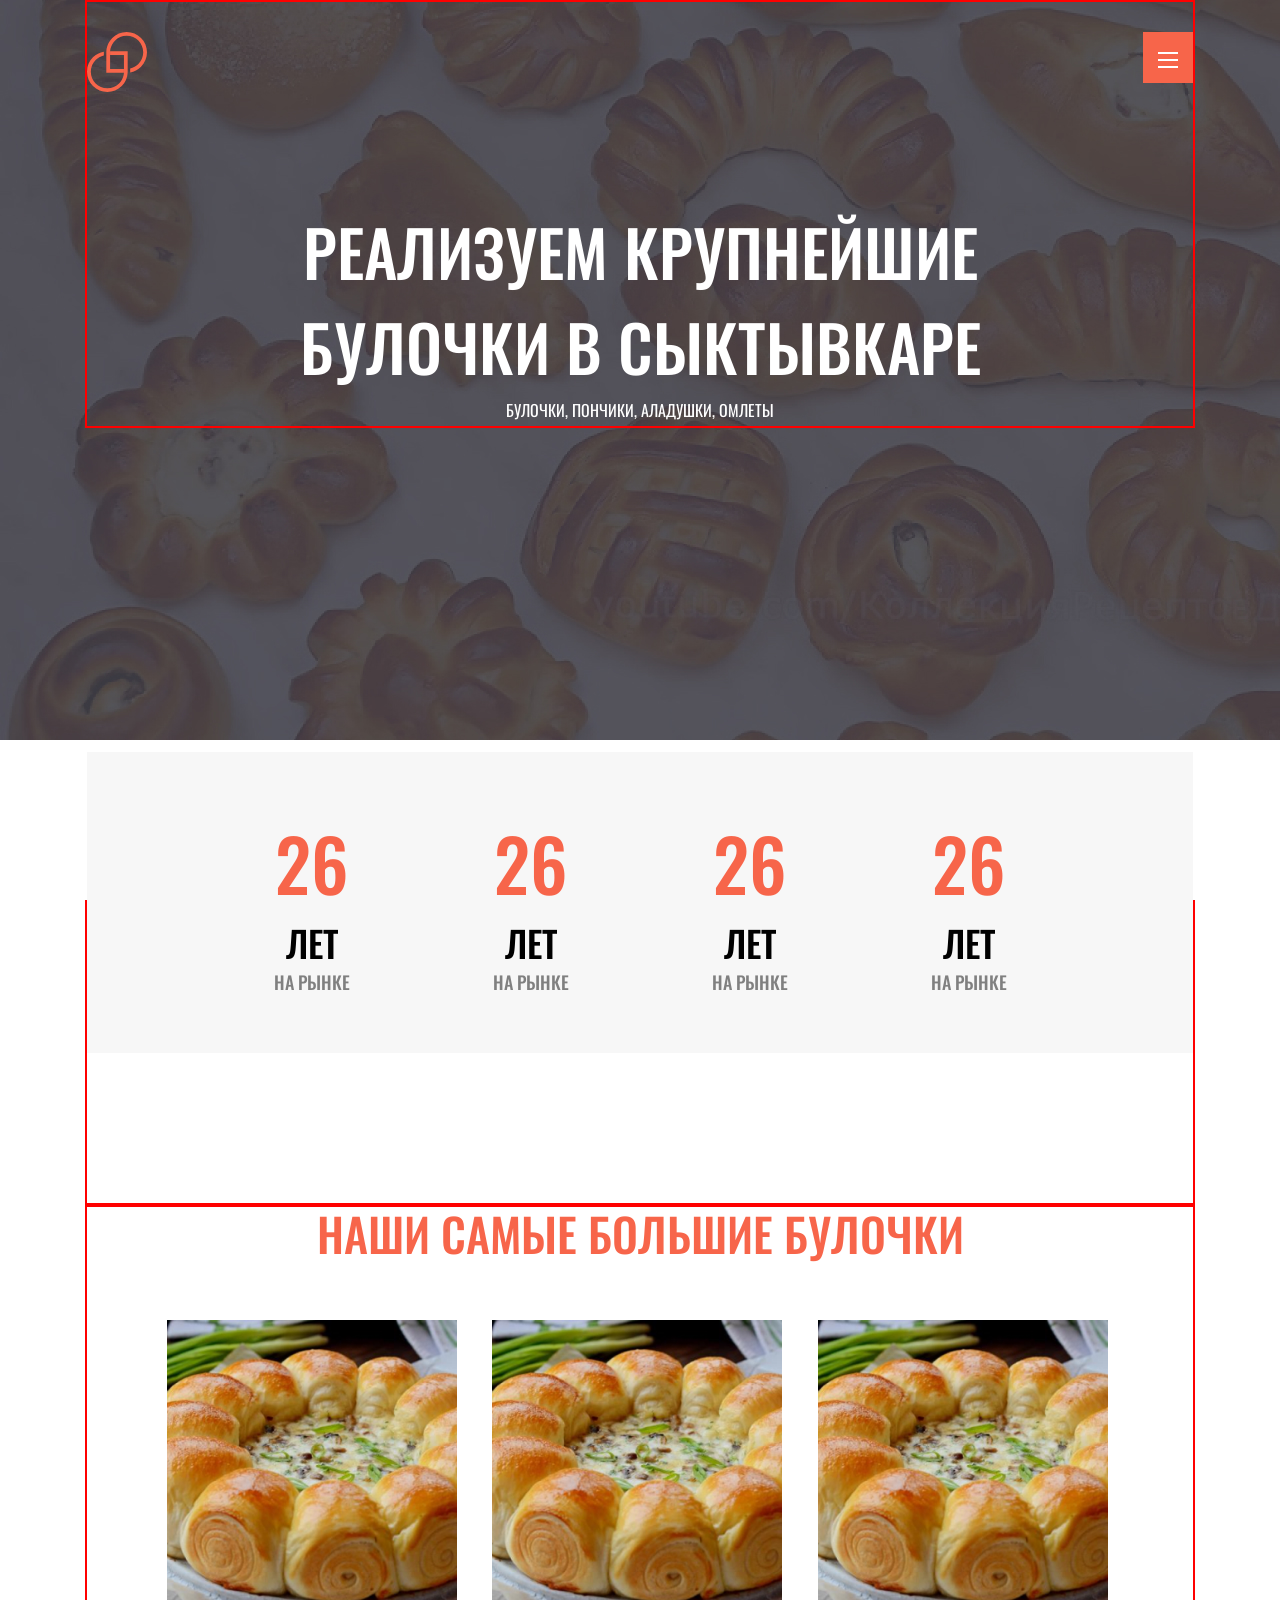
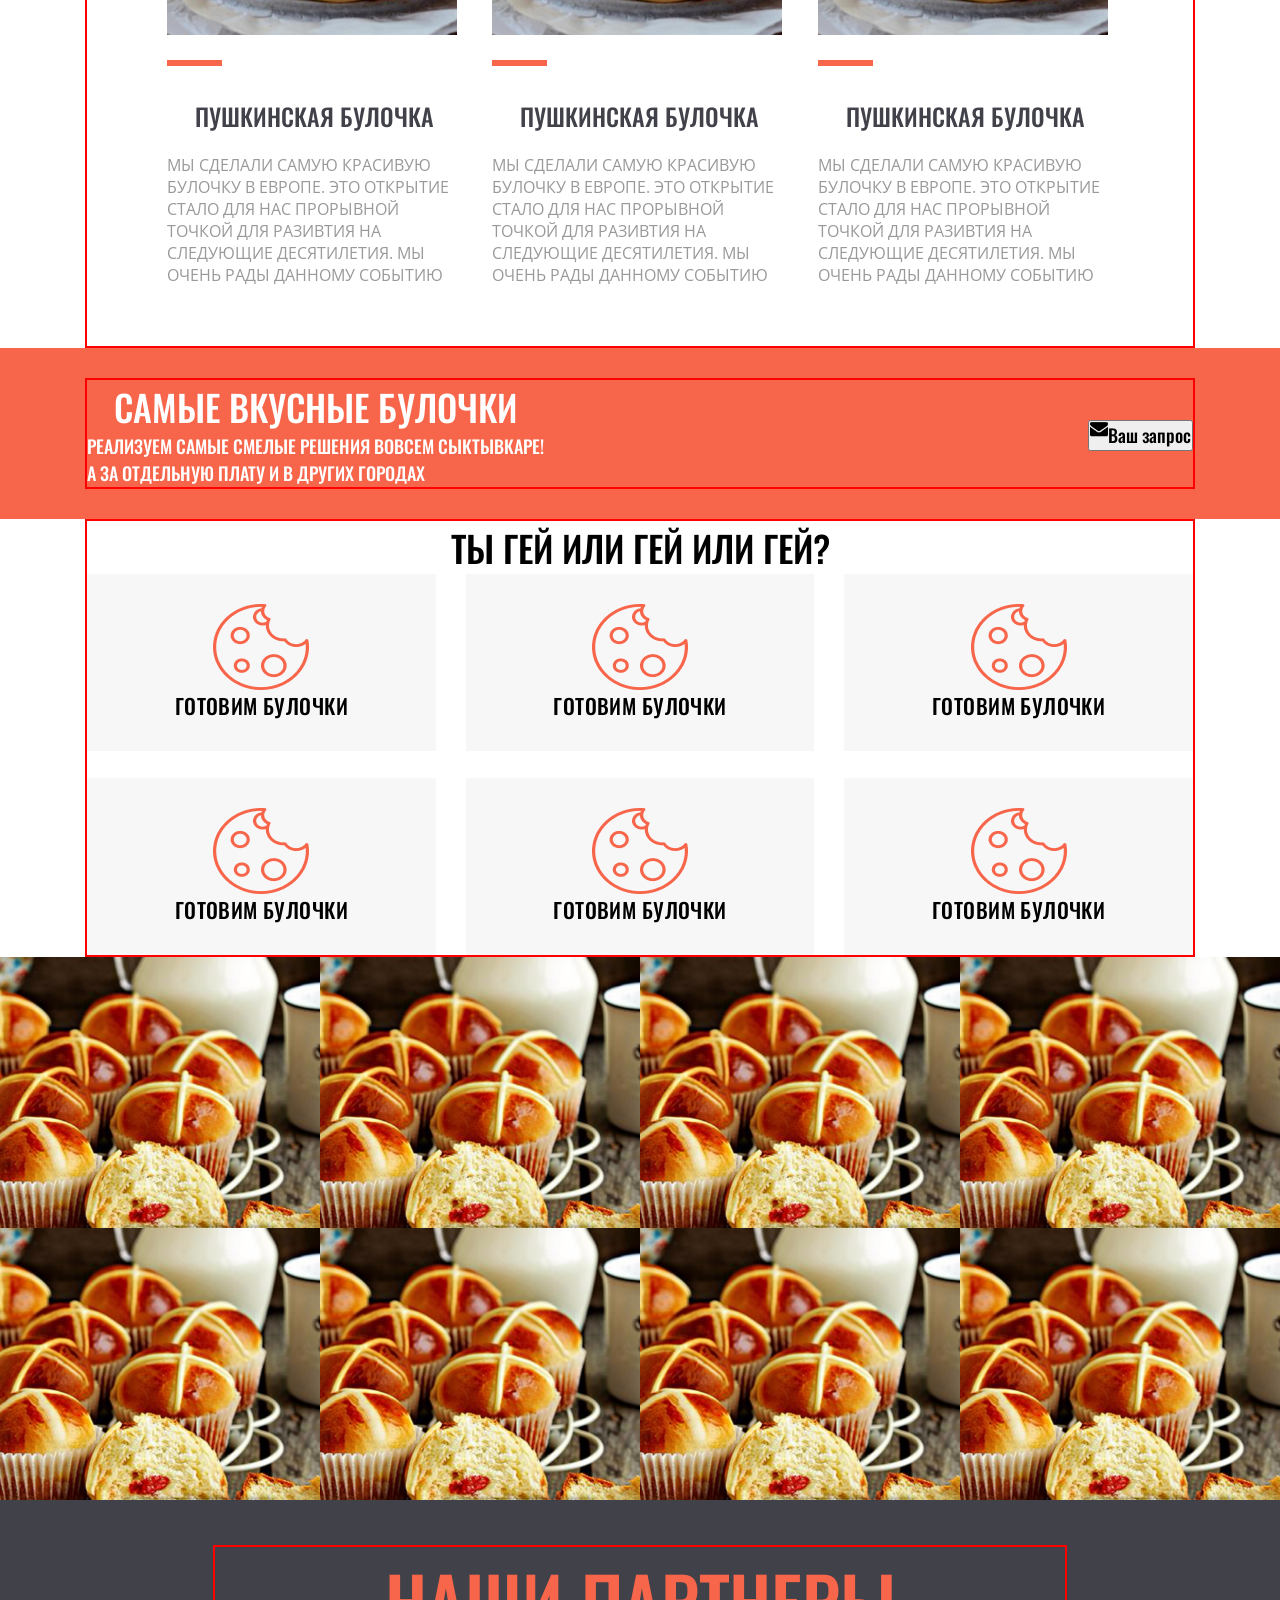
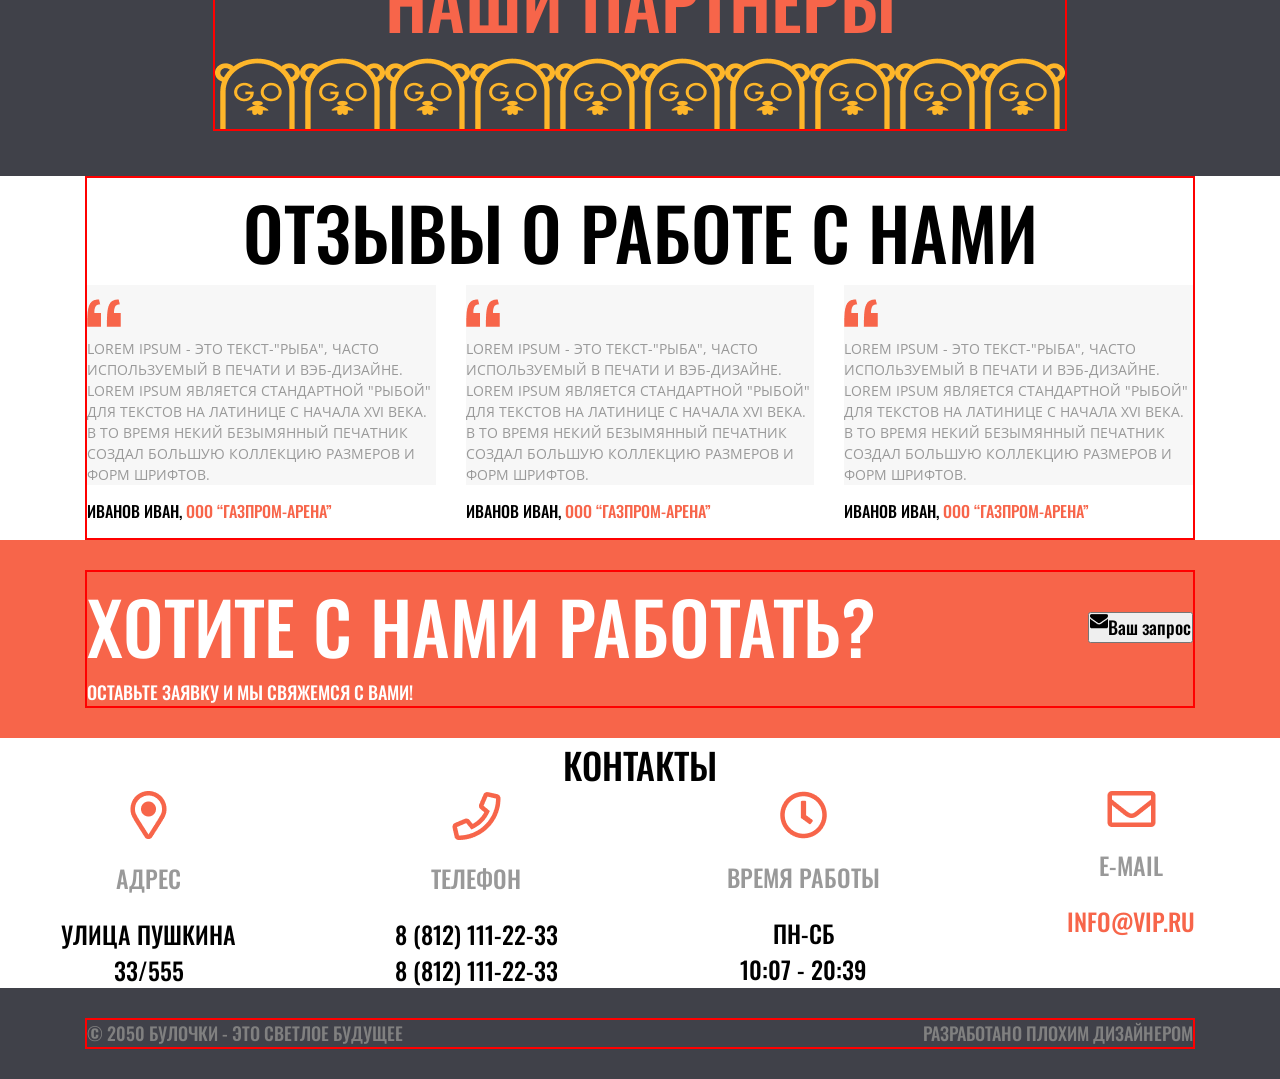
<file: index.html>
<!DOCTYPE html>
<html lang="en">
<head>
    <meta charset="UTF-8">
    <meta http-equiv="X-UA-Compatible" content="IE=edge">
    <meta name="viewport" content="width=device-width, initial-scale=1.0">
    <title>Document</title>
    <link rel="preconnect" href="https://fonts.googleapis.com">
<link rel="preconnect" href="https://fonts.gstatic.com" crossorigin>
<link href="https://fonts.googleapis.com/css2?family=Open+Sans&family=Oswald:wght@400;500&display=swap" rel="stylesheet">
    <link rel="stylesheet" href="./reset.css">
    <link rel="stylesheet" href="./style.css">

</head>
<body>
    <header class="header">
        <div class="container"> 
            <div class="headertop">
            <div class="logo">
                <a href="">
                    <img src="logo.svg" alt="ПЕРЕЗАГРУЗИ СЦУКА">
                </a>
            </div>
            <nav>
                <button class="knopka">
                    <span></span>
                    <span></span>
                    <span></span>
                </button>    
            </nav>
            </div>
            <div class="headerinfo">
                <h1>РЕАЛИЗУЕМ КРУПНЕЙШИЕ
                    Булочки В Сыктывкаре
                </h1>
                <p>
                    булочки, пончики, аладушки, омлеты
                </p>

            </div>
        </div>
    </header>
    
    <div class="1a">
        <div class="container">
            <div class="h">
                <div class="2a">
                    <h2>26</h2>
                     <h3>лет</h3>
                     <p>на рынке</p>
                </div>
                <div class="2a">
                    <h2>26</h2>
                     <h3>лет</h3>
                     <p>на рынке</p>
                </div>
                <div class="2a">
                    <h2>26</h2>
                     <h3>лет</h3>
                     <p>на рынке</p>
                </div>
                <div class="2a">
                    <h2>26</h2>
                     <h3>лет</h3>
                     <p>на рынке</p>
                </div>
            </div>
        </div>
    </div>
    <div class="a2">
        <div class="container">
            <h2>НАШИ САМЫЕ БОЛЬШИЕ БУЛОЧКИ</h2>
            <div class="bbb">
                <div class="nadoel">
                    <div class="aaa">
                        <img src="pudgebulka.jpg" alt="тебя зарежут армяне">
                    </div>
                    <div class="kvadrat">
                        <img src="kvadrat.jpg" alt="тебя зарежут армяне">
                    </div>
                    <div class="text">
                        <h2>Пушкинская булочка</h2>
                       <p>Мы сделали самую красивую булочку в Европе. Это открытие стало для нас прорывной точкой для разивтия на следующие десятилетия. Мы очень рады данному событию</p>
                    </div>
                </div>
                <div class="nadoel">
                    <div class="aaa">
                        <img src="pudgebulka.jpg" alt="тебя зарежут армяне">
                    </div>
                    <div class="kvadrat">
                        <img src="kvadrat.jpg" alt="тебя зарежут армяне">
                    </div>
                    <div class="text">
                        <h2>Пушкинская булочка</h2>
                       <p>Мы сделали самую красивую булочку в Европе. Это открытие стало для нас прорывной точкой для разивтия на следующие десятилетия. Мы очень рады данному событию</p>
                    </div>
                </div>
                <div class="nadoel">
                    <div class="aaa">
                        <img src="pudgebulka.jpg" alt="тебя зарежут армяне">
                    </div>
                    <div class="kvadrat">
                        <img src="kvadrat.jpg" alt="тебя зарежут армяне">
                    </div>
                    <div class="text">
                        <h2>Пушкинская булочка</h2>
                       <p>Мы сделали самую красивую булочку в Европе. Это открытие стало для нас прорывной точкой для разивтия на следующие десятилетия. Мы очень рады данному событию</p>
                    </div>
                </div>
            </div>
        </div>
    </div>    
        <div class="rec">
            <div class="container">
            <div class="zzz">
                <div><h3>САМЫЕ ВКУСНЫЕ БУЛОЧКИ</h3>
                    <p>РЕАЛИЗУЕМ САМЫЕ СМЕЛЫЕ РЕШЕНИЯ ВОВСЕМ СЫКТЫВКАРЕ!</p>
                    <p>а за отдельную плату и в других городах</p></div>
                <div><button class="mailbg">
                 <img src="mail.png" alt="aaaa">   <p>Ваш запрос</p>
                </button></div>
            </div>
        </div>   
        </div>
        </div>
    </div>
<div class="cook">
    <div class="container">
        <h3>Ты гей или гей или гей?</h3>
        <div class="dad">
        <div class="cookie"><img src="Group.png" alt=""hjhjh>
        <h4>Готовим булочки</h4>
        </div>
            <div class="cookie"><img src="Group.png" alt=""hjhjh>
            <h4>Готовим булочки</h4>
            </div>
            
                <div class="cookie"><img src="Group.png" alt=""hjhjh>
                <h4>Готовим булочки</h4>
                </div>
                
                    <div class="cookie"><img src="Group.png" alt=""hjhjh>
                    <h4>Готовим булочки</h4>
                    </div>
                    
                        <div class="cookie"><img src="Group.png" alt=""hjhjh>
                        <h4>Готовим булочки</h4>
                        </div>
                        
                            <div class="cookie"><img src="Group.png" alt=""hjhjh>
                            <h4>Готовим булочки</h4>
                            </div>
                        </div>
    </div>
</div>
<div class="mom">
    <div class="mnogo">
        <img src="qqq.png" alt="gggg">
    </div>
    <div class="mnogo">
        <img src="qqq.png" alt="gggg">
    </div>
    <div class="mnogo">
        <img src="qqq.png" alt="gggg">
    </div>
    <div class="mnogo">
        <img src="qqq.png" alt="gggg">
    </div>
    <div class="mnogo">
        <img src="qqq.png" alt="gggg">
    </div>
    <div class="mnogo">
        <img src="qqq.png" alt="gggg">
    </div>
    <div class="mnogo">
        <img src="qqq.png" alt="gggg">
    </div>
    <div class="mnogo">
        <img src="qqq.png" alt="gggg">
    </div>
</div>
<div class="zxc">
    <div class="container">
    <h2>наши партнеры</h2>
    <div class="nnn">
    <div class="teplo">
        <img src="beer.png" alt="bara bere">
    </div>
    <div class="teplo">
        <img src="beer.png" alt="bara bere">
    </div>
    <div class="teplo">
        <img src="beer.png" alt="bara bere">
    </div>
    <div class="teplo">
        <img src="beer.png" alt="bara bere">
    </div>
    <div class="teplo">
        <img src="beer.png" alt="bara bere">
    </div>
    <div class="teplo">
        <img src="beer.png" alt="bara bere">
    </div>
    <div class="teplo">
        <img src="beer.png" alt="bara bere">
    </div>
    <div class="teplo">
        <img src="beer.png" alt="bara bere">
    </div>
    <div class="teplo">
        <img src="beer.png" alt="bara bere">
    </div>
    <div class="teplo">
        <img src="beer.png" alt="bara bere">
    </div>
</div>
</div>
</div>
<div class="otz">
    <div class="container">
        <h2>отзывы о работе с нами</h2>
        <div class="ivc">
            <div class="kkk">
                <div class="gra">
                <img src="xxx.png" alt=""> <h3>Lorem Ipsum - это текст-"рыба", часто используемый в печати и вэб-дизайне. Lorem Ipsum является стандартной "рыбой" для текстов на латинице с начала XVI века. В то время некий безымянный печатник создал большую коллекцию размеров и форм шрифтов.</h3>
                </div>
            <h4>Иванов Иван, <span> ООО “Газпром-Арена”</span></h4>    
            </div>
            <div class="kkk">
                <div class="gra">
                <img src="xxx.png" alt=""> <h3>Lorem Ipsum - это текст-"рыба", часто используемый в печати и вэб-дизайне. Lorem Ipsum является стандартной "рыбой" для текстов на латинице с начала XVI века. В то время некий безымянный печатник создал большую коллекцию размеров и форм шрифтов.</h3>
                </div>
            <h4>Иванов Иван, <span> ООО “Газпром-Арена”</span></h4>    
            </div>
            <div class="kkk">
                <div class="gra">
                <img src="xxx.png" alt=""> <h3>Lorem Ipsum - это текст-"рыба", часто используемый в печати и вэб-дизайне. Lorem Ipsum является стандартной "рыбой" для текстов на латинице с начала XVI века. В то время некий безымянный печатник создал большую коллекцию размеров и форм шрифтов.</h3>
                </div>
            <h4>Иванов Иван, <span> ООО “Газпром-Арена”</span></h4>    
            </div>
    </div>
</div>
<div class="rabota">
    <div class="container">
    <div class="uuu">
        <div><h2>ХОТИТЕ С НАМИ РАБОТАТЬ?</h2>
            <p>ОСТАВЬТЕ ЗАЯВКУ И МЫ СВЯЖЕМСЯ С ВАМИ!</p>
            </div>
        <div><button class="mailru">
         <img src="mail.png" alt="aaaa">   <p>Ваш запрос</p>
        </button></div>
    </div>
    </div>   
</div>
<div class="contact">
    <h2>Контакты</h2>
    <div class="info">
        <div class="smallinfo">
            <img src="geo.png" alt="">
            <h3 class="inftext">адрес</h3>
            <h3 class="inftext2">Улица Пушкина</h3>
            <h3 class="inftext3">33/555</h3>
        </div>
        <div class="smallinfo">
            <img src="phone.png" alt="">
            <h3 class="inftext">Телефон</h3>
            <h3 class="inftext2">8 (812) 111-22-33</h3>
            <h3 class="inftext3">8 (812) 111-22-33</h3>
        </div>
        <div class="smallinfo">
            <img src="clock.png" alt="">
            <h3 class="inftext">Время работы</h3>    
            <h3 class="inftext2">ПН-СБ</h3>  
            <h3 class="inftext3">10:07 - 20:39</h3>  
        </div>
        <div class="smallinfo">
            <img src="mailor.png" alt="">
            <h3 class="inftext">E-mail</h3>
            <h3 class="inftext2"><span>INFO@VIP.RU</span></h3>    
        </div>
    </div>
</div>
<footer class="end">
    <div class="container">
        <div class="con">
            <p>© 2050 Булочки - это светлое будущее</p>
            <p>Разработано плохим дизайнером</p>
        </div>
    </div>
</footer>
</body>
</html>
</file>
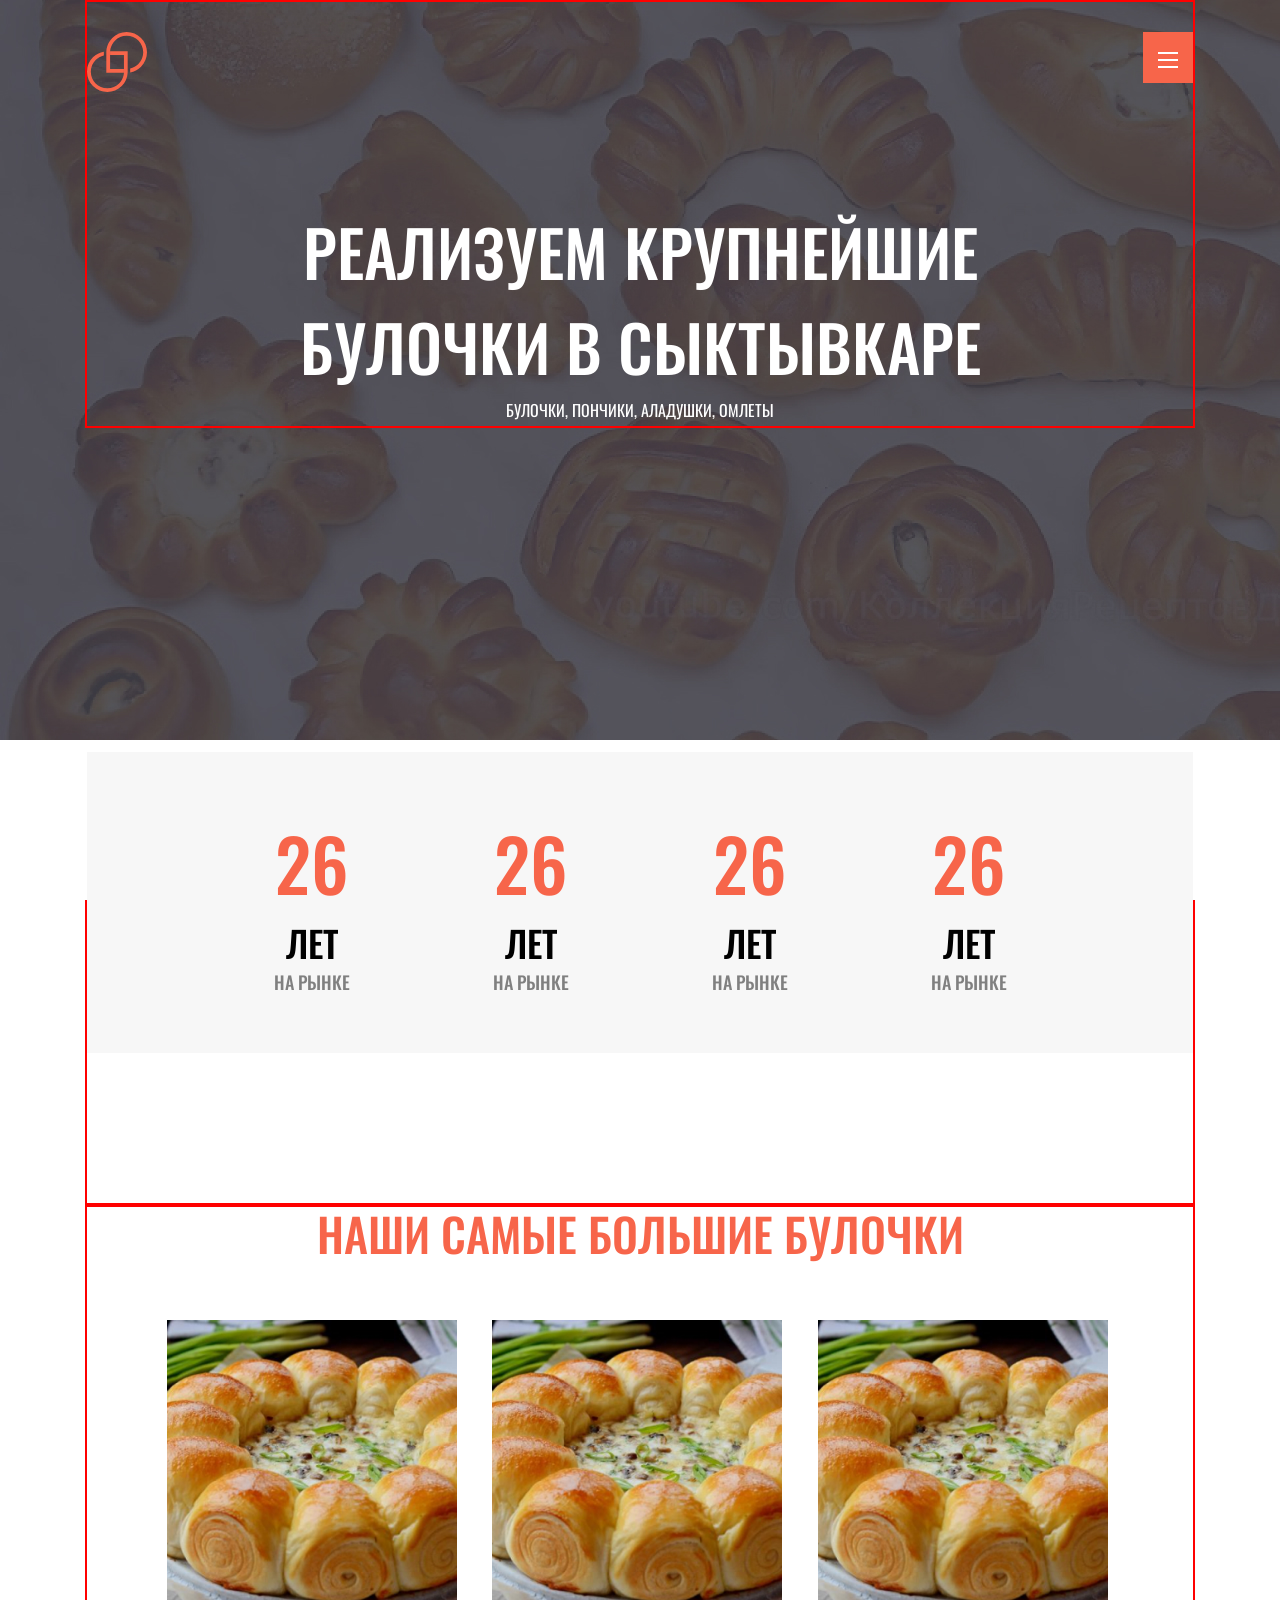
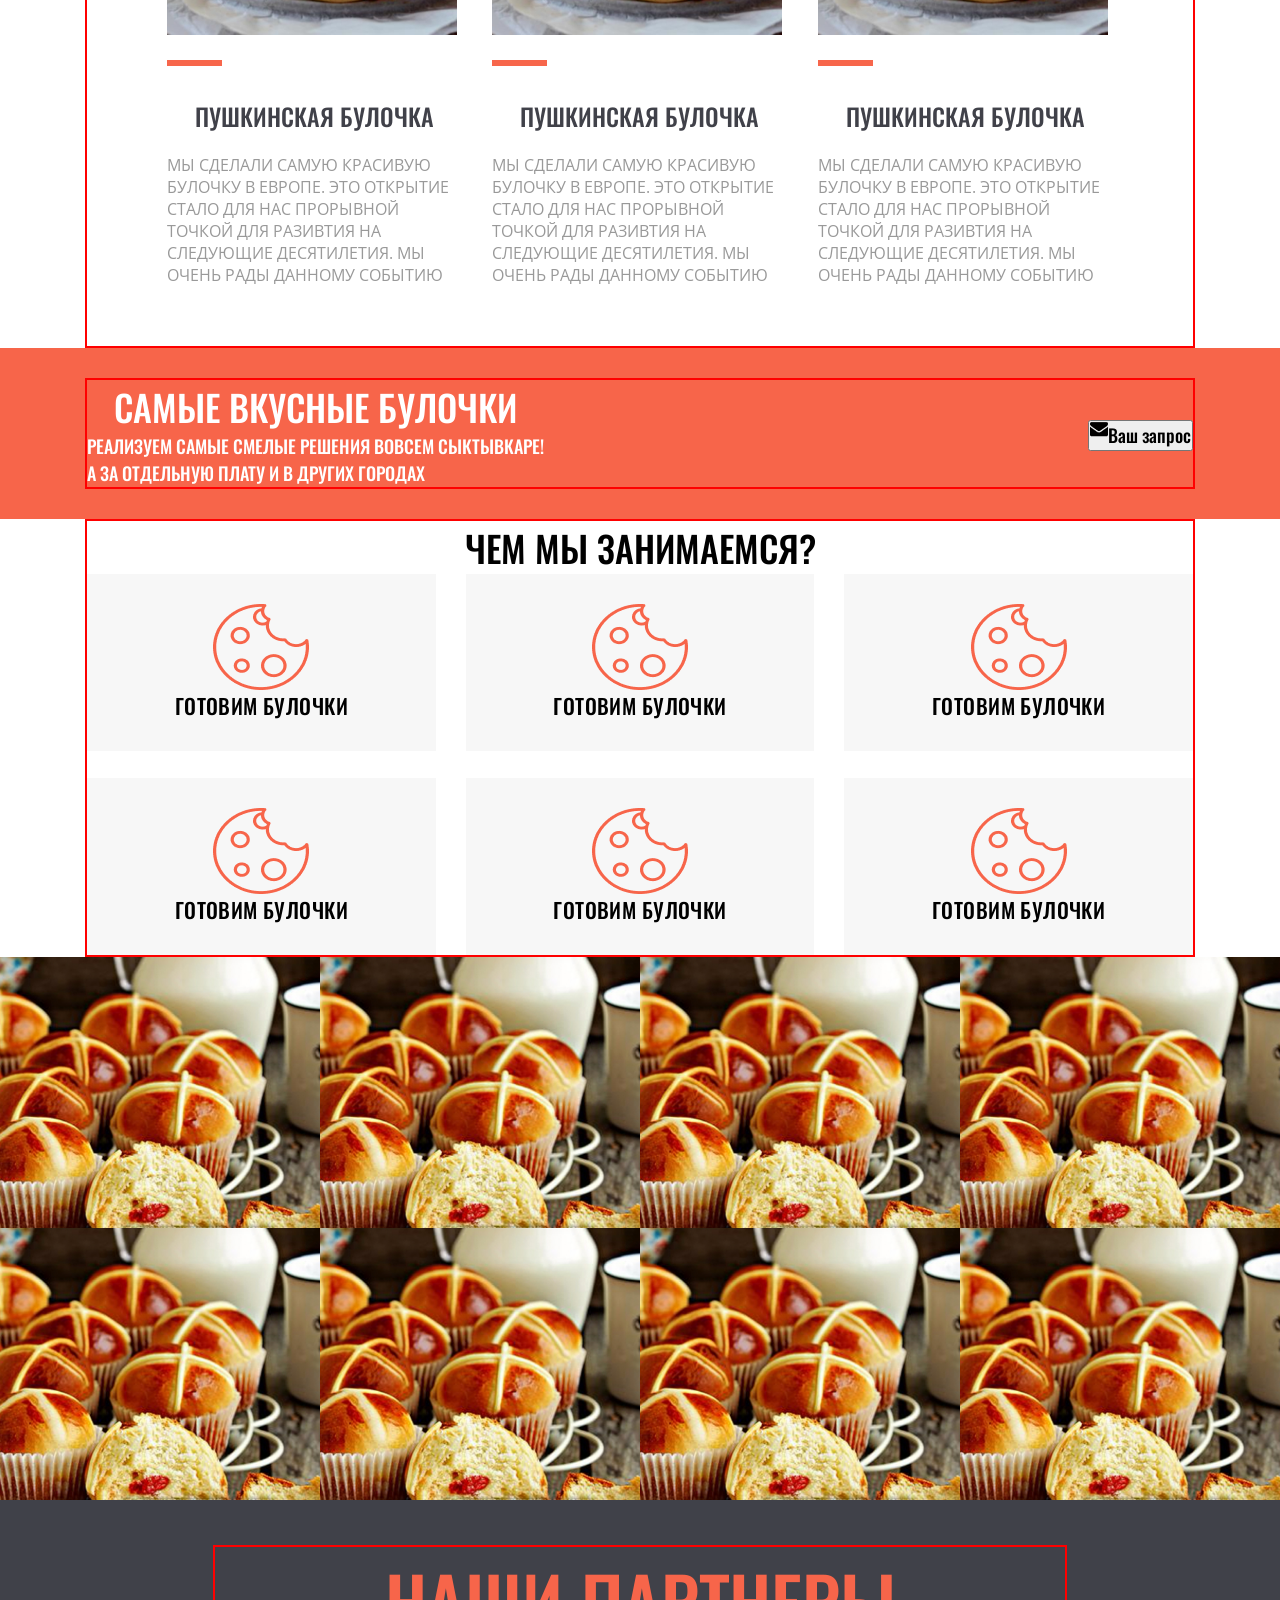
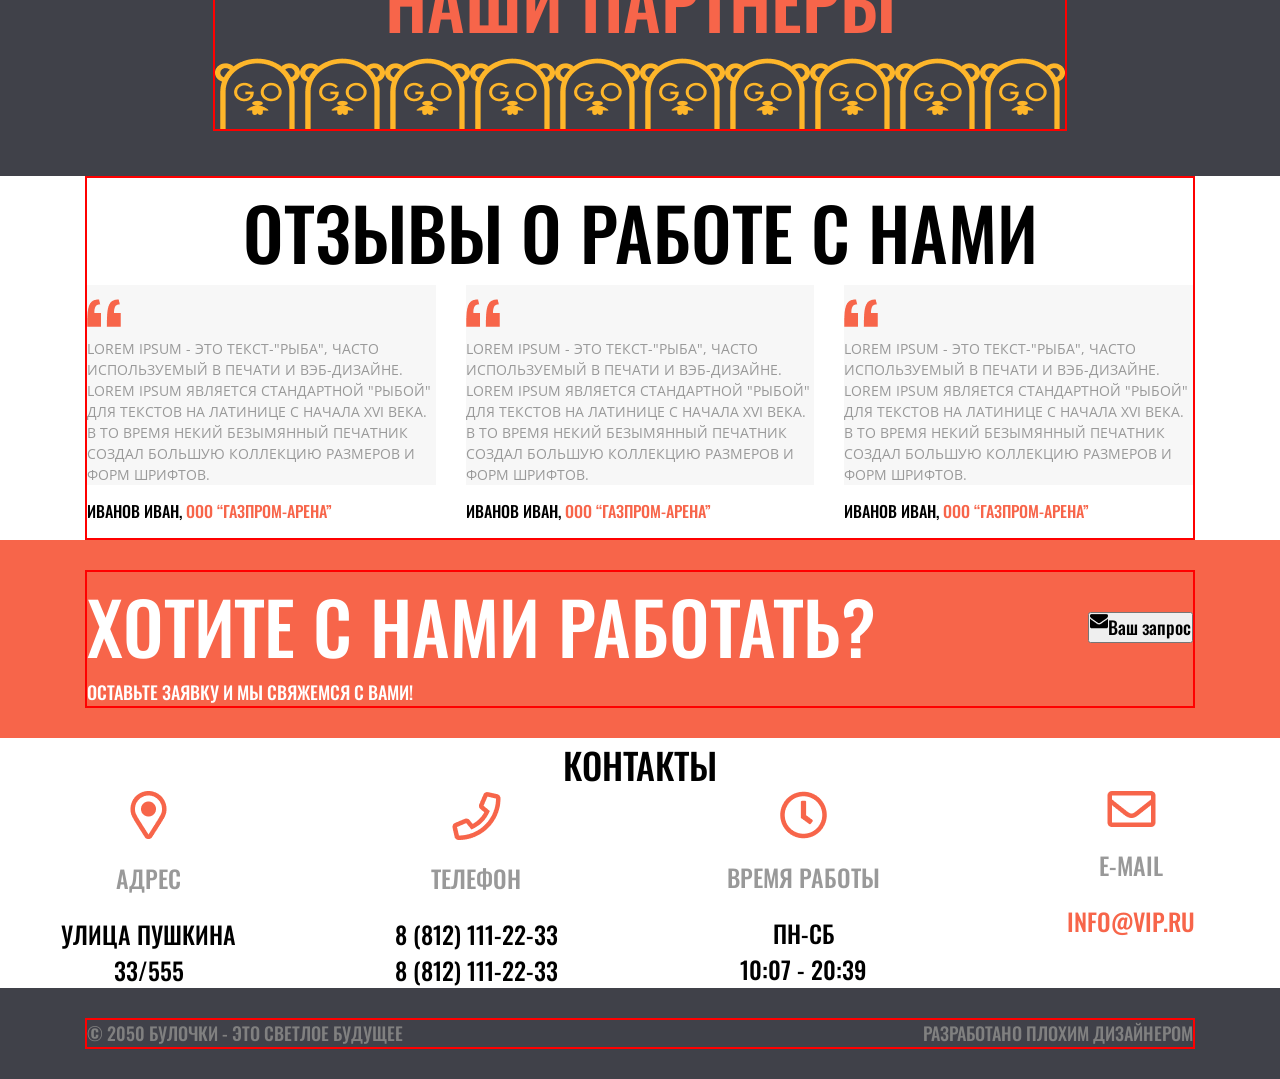
<file: MOY BULKI SITE/index.html>
<!DOCTYPE html>
<html lang="en">
<head>
    <meta charset="UTF-8">
    <meta http-equiv="X-UA-Compatible" content="IE=edge">
    <meta name="viewport" content="width=device-width, initial-scale=1.0">
    <title>Document</title>
    <link rel="preconnect" href="https://fonts.googleapis.com">
<link rel="preconnect" href="https://fonts.gstatic.com" crossorigin>
<link href="https://fonts.googleapis.com/css2?family=Open+Sans&family=Oswald:wght@400;500&display=swap" rel="stylesheet">
    <link rel="stylesheet" href="./reset.css">
    <link rel="stylesheet" href="./style.css">

</head>
<body>
    <header class="header">
        <div class="container"> 
            <div class="headertop">
            <div class="logo">
                <a href="">
                    <img src="logo.svg" alt="ПЕРЕЗАГРУЗИ СЦУКА">
                </a>
            </div>
            <nav>
                <button class="knopka">
                    <span></span>
                    <span></span>
                    <span></span>
                </button>    
            </nav>
            </div>
            <div class="headerinfo">
                <h1>РЕАЛИЗУЕМ КРУПНЕЙШИЕ
                    Булочки В Сыктывкаре
                </h1>
                <p>
                    булочки, пончики, аладушки, омлеты
                </p>

            </div>
        </div>
    </header>
    
    <div class="1a">
        <div class="container">
            <div class="h">
                <div class="2a">
                    <h2>26</h2>
                     <h3>лет</h3>
                     <p>на рынке</p>
                </div>
                <div class="2a">
                    <h2>26</h2>
                     <h3>лет</h3>
                     <p>на рынке</p>
                </div>
                <div class="2a">
                    <h2>26</h2>
                     <h3>лет</h3>
                     <p>на рынке</p>
                </div>
                <div class="2a">
                    <h2>26</h2>
                     <h3>лет</h3>
                     <p>на рынке</p>
                </div>
            </div>
        </div>
    </div>
    <div class="a2">
        <div class="container">
            <h2>НАШИ САМЫЕ БОЛЬШИЕ БУЛОЧКИ</h2>
            <div class="bbb">
                <div class="nadoel">
                    <div class="aaa">
                        <img src="pudgebulka.jpg" alt="тебя зарежут армяне">
                    </div>
                    <div class="kvadrat">
                        <img src="kvadrat.jpg" alt="тебя зарежут армяне">
                    </div>
                    <div class="text">
                        <h2>Пушкинская булочка</h2>
                       <p>Мы сделали самую красивую булочку в Европе. Это открытие стало для нас прорывной точкой для разивтия на следующие десятилетия. Мы очень рады данному событию</p>
                    </div>
                </div>
                <div class="nadoel">
                    <div class="aaa">
                        <img src="pudgebulka.jpg" alt="тебя зарежут армяне">
                    </div>
                    <div class="kvadrat">
                        <img src="kvadrat.jpg" alt="тебя зарежут армяне">
                    </div>
                    <div class="text">
                        <h2>Пушкинская булочка</h2>
                       <p>Мы сделали самую красивую булочку в Европе. Это открытие стало для нас прорывной точкой для разивтия на следующие десятилетия. Мы очень рады данному событию</p>
                    </div>
                </div>
                <div class="nadoel">
                    <div class="aaa">
                        <img src="pudgebulka.jpg" alt="тебя зарежут армяне">
                    </div>
                    <div class="kvadrat">
                        <img src="kvadrat.jpg" alt="тебя зарежут армяне">
                    </div>
                    <div class="text">
                        <h2>Пушкинская булочка</h2>
                       <p>Мы сделали самую красивую булочку в Европе. Это открытие стало для нас прорывной точкой для разивтия на следующие десятилетия. Мы очень рады данному событию</p>
                    </div>
                </div>
            </div>
        </div>
    </div>    
        <div class="rec">
            <div class="container">
            <div class="zzz">
                <div><h3>САМЫЕ ВКУСНЫЕ БУЛОЧКИ</h3>
                    <p>РЕАЛИЗУЕМ САМЫЕ СМЕЛЫЕ РЕШЕНИЯ ВОВСЕМ СЫКТЫВКАРЕ!</p>
                    <p>а за отдельную плату и в других городах</p></div>
                <div><button class="mailbg">
                 <img src="mail.png" alt="aaaa">   <p>Ваш запрос</p>
                </button></div>
            </div>
        </div>   
        </div>
        </div>
    </div>
<div class="cook">
    <div class="container">
        <h3>ЧЕМ МЫ ЗАНИМАЕМСЯ?</h3>
        <div class="dad">
        <div class="cookie"><img src="Group.png" alt=""hjhjh>
        <h4>Готовим булочки</h4>
        </div>
            <div class="cookie"><img src="Group.png" alt=""hjhjh>
            <h4>Готовим булочки</h4>
            </div>
            
                <div class="cookie"><img src="Group.png" alt=""hjhjh>
                <h4>Готовим булочки</h4>
                </div>
                
                    <div class="cookie"><img src="Group.png" alt=""hjhjh>
                    <h4>Готовим булочки</h4>
                    </div>
                    
                        <div class="cookie"><img src="Group.png" alt=""hjhjh>
                        <h4>Готовим булочки</h4>
                        </div>
                        
                            <div class="cookie"><img src="Group.png" alt=""hjhjh>
                            <h4>Готовим булочки</h4>
                            </div>
                        </div>
    </div>
</div>
<div class="mom">
    <div class="mnogo">
        <img src="qqq.png" alt="gggg">
    </div>
    <div class="mnogo">
        <img src="qqq.png" alt="gggg">
    </div>
    <div class="mnogo">
        <img src="qqq.png" alt="gggg">
    </div>
    <div class="mnogo">
        <img src="qqq.png" alt="gggg">
    </div>
    <div class="mnogo">
        <img src="qqq.png" alt="gggg">
    </div>
    <div class="mnogo">
        <img src="qqq.png" alt="gggg">
    </div>
    <div class="mnogo">
        <img src="qqq.png" alt="gggg">
    </div>
    <div class="mnogo">
        <img src="qqq.png" alt="gggg">
    </div>
</div>
<div class="zxc">
    <div class="container">
    <h2>наши партнеры</h2>
    <div class="nnn">
    <div class="teplo">
        <img src="beer.png" alt="bara bere">
    </div>
    <div class="teplo">
        <img src="beer.png" alt="bara bere">
    </div>
    <div class="teplo">
        <img src="beer.png" alt="bara bere">
    </div>
    <div class="teplo">
        <img src="beer.png" alt="bara bere">
    </div>
    <div class="teplo">
        <img src="beer.png" alt="bara bere">
    </div>
    <div class="teplo">
        <img src="beer.png" alt="bara bere">
    </div>
    <div class="teplo">
        <img src="beer.png" alt="bara bere">
    </div>
    <div class="teplo">
        <img src="beer.png" alt="bara bere">
    </div>
    <div class="teplo">
        <img src="beer.png" alt="bara bere">
    </div>
    <div class="teplo">
        <img src="beer.png" alt="bara bere">
    </div>
</div>
</div>
</div>
<div class="otz">
    <div class="container">
        <h2>отзывы о работе с нами</h2>
        <div class="ivc">
            <div class="kkk">
                <div class="gra">
                <img src="xxx.png" alt=""> <h3>Lorem Ipsum - это текст-"рыба", часто используемый в печати и вэб-дизайне. Lorem Ipsum является стандартной "рыбой" для текстов на латинице с начала XVI века. В то время некий безымянный печатник создал большую коллекцию размеров и форм шрифтов.</h3>
                </div>
            <h4>Иванов Иван, <span> ООО “Газпром-Арена”</span></h4>    
            </div>
            <div class="kkk">
                <div class="gra">
                <img src="xxx.png" alt=""> <h3>Lorem Ipsum - это текст-"рыба", часто используемый в печати и вэб-дизайне. Lorem Ipsum является стандартной "рыбой" для текстов на латинице с начала XVI века. В то время некий безымянный печатник создал большую коллекцию размеров и форм шрифтов.</h3>
                </div>
            <h4>Иванов Иван, <span> ООО “Газпром-Арена”</span></h4>    
            </div>
            <div class="kkk">
                <div class="gra">
                <img src="xxx.png" alt=""> <h3>Lorem Ipsum - это текст-"рыба", часто используемый в печати и вэб-дизайне. Lorem Ipsum является стандартной "рыбой" для текстов на латинице с начала XVI века. В то время некий безымянный печатник создал большую коллекцию размеров и форм шрифтов.</h3>
                </div>
            <h4>Иванов Иван, <span> ООО “Газпром-Арена”</span></h4>    
            </div>
    </div>
</div>
<div class="rabota">
    <div class="container">
    <div class="uuu">
        <div><h2>ХОТИТЕ С НАМИ РАБОТАТЬ?</h2>
            <p>ОСТАВЬТЕ ЗАЯВКУ И МЫ СВЯЖЕМСЯ С ВАМИ!</p>
            </div>
        <div><button class="mailru">
         <img src="mail.png" alt="aaaa">   <p>Ваш запрос</p>
        </button></div>
    </div>
    </div>   
</div>
<div class="contact">
    <h2>Контакты</h2>
    <div class="info">
        <div class="smallinfo">
            <img src="geo.png" alt="">
            <h3 class="inftext">адрес</h3>
            <h3 class="inftext2">Улица Пушкина</h3>
            <h3 class="inftext3">33/555</h3>
        </div>
        <div class="smallinfo">
            <img src="phone.png" alt="">
            <h3 class="inftext">Телефон</h3>
            <h3 class="inftext2">8 (812) 111-22-33</h3>
            <h3 class="inftext3">8 (812) 111-22-33</h3>
        </div>
        <div class="smallinfo">
            <img src="clock.png" alt="">
            <h3 class="inftext">Время работы</h3>    
            <h3 class="inftext2">ПН-СБ</h3>  
            <h3 class="inftext3">10:07 - 20:39</h3>  
        </div>
        <div class="smallinfo">
            <img src="mailor.png" alt="">
            <h3 class="inftext">E-mail</h3>
            <h3 class="inftext2"><span>INFO@VIP.RU</span></h3>    
        </div>
    </div>
</div>
<footer class="end">
    <div class="container">
        <div class="con">
            <p>© 2050 Булочки - это светлое будущее</p>
            <p>Разработано плохим дизайнером</p>
        </div>
    </div>
</footer>
</body>
</html>
</file>
<file: style.css>
*,*::after,*::before {
    margin: 0;
    padding: 0;
    box-sizing: border-box;
}
body{
    /* font-family: 'Open Sans', sans-serif; */
font-family: 'Oswald', sans-serif;
font-style: normal;
font-weight: 500;
font-size: 16px;
line-height: 53px;
text-transform: uppercase;

color: #000;
}
.container {
    max-width: 1110px;
 margin: 0 auto;
border: 2px solid red;
}

.knopka {
    background: #F7654A;
    padding: 15px;
    border: none;
}
  .knopka span {
    display: block;
    margin-top: 5px;
    width: 20px;
    height: 2px;
    background-color: white;
}
.header {
    background-image: url(./bulochki.jpg);
    min-height: 100vh;
    background-repeat: no-repeat;
    padding-bottom: 150px;
}
.headertop {
    display: flex;
    justify-content: space-between;
    padding-top: 30px;
}

.headerinfo h1 {
    font-style: normal;
    font-weight: 500;
    font-size: 4em;
    line-height: 95px;
    text-align: center;
    text-transform: uppercase;
    color: #FFFFFF;    
    max-width: 734px;
    margin: 0 auto;
    padding-top: 112px;
}
.headerinfo p {
    font-style: normal;
font-weight: 400;
font-size: 1em;
line-height: 2rem;
text-align: center;
text-transform: uppercase;
color: #FFFFFF;
}

.h{
    background-color: #F7F7F7;
    padding: 57px 130px;
    display: grid;
    grid-template-columns: repeat(4,1fr);
    grid-gap: 0 30px;
    transform: translate(0, -150px);
    
}
h3 {
    font-family: 'Oswald';
font-style: normal;
font-weight: 500;
font-size: 36px;
line-height: 53px;
text-align: center;
text-transform: uppercase;
}

h2 {
    color: #F7654A;
    font-family: 'Oswald';
font-style: normal;
font-weight: 500;
font-size: 72px;
line-height: 107px;
text-align: center;
text-transform: uppercase;
}

p {
    color: gray;
    font-family: 'Oswald';
font-style: normal;
font-weight: 500;
font-size: 18px;
line-height: 27px;
text-align: center;
}

.bbb {
    display: grid;
    grid-template-columns: repeat(3,1fr);
    grid-gap: 0px 30px;
    padding: 60px 80px;

} 
     
.a2 h2 {
    font-family: 'Oswald';
    font-style: normal;
    font-weight: 500;
    font-size: 46px;
    line-height: 53px;
    text-align: center;
    text-transform: uppercase
}

.aaa img {
    width: 290px;
}

.text p {
    text-align: left;
    font-family: 'Open Sans';
font-style: normal;
font-weight: 400;
font-size: 16px;
line-height: 22px;
color: #999999;
}

.text h2 {
    font-family: 'Oswald';
font-style: normal;
font-weight: 500;
font-size: 24px;
line-height: 36px;
padding-bottom: 20px;
padding-top: 10px;
color: #404149;
}
 


.rec h2{
    color: #FFFFFF;
   text-align: left;
    }
    
.rec p {
 color: #FFFFFF;
 text-align: left;
}

    .rec {
        background-color: #F7654A;
        padding: 30px 0px;
    }

.mailbg {
   color: #FFFFFF;
   margin-top: 40px;
   display: flex;
   justify-content: space-between;
  }


  .zzz {
    display: flex;
    justify-content: space-between;
  }

.zzz h3 {
    color: #FFFFFF;

}


  .mailbg p{
    color: #000;
    text-align: center;
  }

  .dad {
   display: grid;
   grid-template-columns: repeat(3,1fr);
   grid-gap: 27px 30px;
  }

  .cookie {
    background-color: #F7F7F7;
    padding: 30px 0px;
  }
  
.cook img {
    display: block;
    margin: 0 auto ;
}

  .cook h4 {
    font-family: 'Oswald';
font-style: normal;
font-weight: 500;
font-size: 21px;
line-height: 31px;
text-align: center;
letter-spacing: 0.02em;
  }

.mom {
    display: grid;
    grid-template-columns: repeat(4,1fr);
    max-width: 100%;
}

.mnogo img {
    max-width: 100%;
}

.zxc {
    background-color: #404149;
    padding: 45px 0px;
    display: flex;
}

.nnn {
   display: flex;
   flex-wrap: wrap;
   justify-content: center;
}

.gra h3 {
    font-family: 'Open Sans';
font-style: normal;
font-weight: 400;
font-size: 14px;
line-height: 21px;
text-align: left;
}

.ivc {
    display: grid;
   grid-template-columns: repeat(3,1fr);
   grid-gap: 27px 30px;
}

.gra {
    background-color: #F7F7F7;
}

.gra h3 {
    color: #999999;
}

.otz h2 {
    color: #000;
}

.kkk span {
    color: #F7654A;
}

.rabota h2{
    color: #FFFFFF;
   text-align: left;
    }
    
.rabota p {
 color: #FFFFFF;
 text-align: left;
}

    .rabota {
        background-color: #F7654A;
        padding: 30px 0px;
    }

.mailru {
   color: #FFFFFF;
   margin-top: 40px;
   display: flex;
   justify-content: space-between;
  }


  .uuu {
    display: flex;
    justify-content: space-between;
  }

  .mailru p{
    color: #000;
    text-align: center;
  }

.contact h2 {
    font-family: 'Oswald';
font-style: normal;
font-weight: 500;
font-size: 36px;
line-height: 53px;
text-transform: uppercase;

color: #000000;
}

.inftext2 span {
    color: #F7654A;
}

.info {
    display: grid;
    grid-template-columns: repeat(4,1fr);
    grid-gap: 30px 30px;
}

.smallinfo img {
     display: block;
     margin: 0 auto;
}

.inftext {
    font-family: 'Oswald';
font-style: normal;
font-weight: 500;
font-size: 24px;
line-height: 36px;
text-align: center;
color: #999999;
margin-top: 20px;
}

.inftext2 {
    font-family: 'Oswald';
font-style: normal;
font-weight: 500;
font-size: 24px;
line-height: 36px;
text-align: center;
margin-top: 20px;
color: #000000;
}

.inftext3 {
    font-family: 'Oswald';
    font-style: normal;
    font-weight: 500;
    font-size: 24px;
    line-height: 36px;
    text-align: center;
    color: #000000;
}

.con {
    display: flex;
    justify-content: space-between;
    flex-wrap: wrap;
}

.end {
    background-color:#404149;
    padding: 30px 0px;
}

  @media all and (max-width:1024px) {
    .headerinfo h1 {
    line-height: 70px;
    padding-top: 20px;
}
body {
    font-size:18px;
}

.bbb {
    padding: 60px 55px;
}

}
@media all and (max-width:768px) {
    .headerinfo h1 {
        line-height: 80px;
        padding-top: 10px;
    }
    body {
        font-size: 29;
    }
    .aaa img {
        width: 200px;
        line-height: 20px;
    }

.h {
    padding: 57px 60px;

}

.bbb {
    padding: 60px 55px;
}

.uuu {
    flex-direction: column;
    align-items: center;
}

.rabota h2, .rabota p{
    text-align: center;
}


.kkk h4 {
    font-size: 15px;
}

.info {
    grid-template-columns: repeat(2,1fr);
}


}
@media all and (max-width:480px) {
   .headerinfo h1 {
    line-height: 70px;
    padding-top: -50px;
        } 
   body {
    font-size: 12px;
   }

h2 {
    line-height: 80px;
    padding-right: 70px;
}

h3 {
    padding-right: 70px;
}
p { 
    padding-right: 70px;
}
.h {
    padding: 57px 12px;
    grid-template-columns: repeat(2,1fr);
}
.zzz {
    flex-direction: column;
    align-items: center;
}

.zxc h2 {
    padding: 0px 0px;
}

.otz h2 {
    padding: 0px 0px;
}

.ivc {
    grid-template-columns: repeat(1,1fr);
}

.uuu {
    flex-direction: column;
    align-items: center;
}

.info {
    grid-template-columns: repeat(2,1fr);
}

.smallinfo img {
    margin-left: 59px;
}

.bbb {
    grid-template-columns:repeat(1,1fr)
}

.


















}
</file>
<file: MOY BULKI SITE/style.css>
*,*::after,*::before {
    margin: 0;
    padding: 0;
    box-sizing: border-box;
}
body{
    /* font-family: 'Open Sans', sans-serif; */
font-family: 'Oswald', sans-serif;
font-style: normal;
font-weight: 500;
font-size: 16px;
line-height: 53px;
text-transform: uppercase;

color: #000;
}
.container {
    max-width: 1110px;
 margin: 0 auto;
border: 2px solid red;
}

.knopka {
    background: #F7654A;
    padding: 15px;
    border: none;
}
  .knopka span {
    display: block;
    margin-top: 5px;
    width: 20px;
    height: 2px;
    background-color: white;
}
.header {
    background-image: url(./bulochki.jpg);
    min-height: 100vh;
    background-repeat: no-repeat;
    padding-bottom: 150px;
}
.headertop {
    display: flex;
    justify-content: space-between;
    padding-top: 30px;
}

.headerinfo h1 {
    font-style: normal;
    font-weight: 500;
    font-size: 4em;
    line-height: 95px;
    text-align: center;
    text-transform: uppercase;
    color: #FFFFFF;    
    max-width: 734px;
    margin: 0 auto;
    padding-top: 112px;
}
.headerinfo p {
    font-style: normal;
font-weight: 400;
font-size: 1em;
line-height: 2rem;
text-align: center;
text-transform: uppercase;
color: #FFFFFF;
}

.h{
    background-color: #F7F7F7;
    padding: 57px 130px;
    display: grid;
    grid-template-columns: repeat(4,1fr);
    grid-gap: 0 30px;
    transform: translate(0, -150px);
    
}
h3 {
    font-family: 'Oswald';
font-style: normal;
font-weight: 500;
font-size: 36px;
line-height: 53px;
text-align: center;
text-transform: uppercase;
}

h2 {
    color: #F7654A;
    font-family: 'Oswald';
font-style: normal;
font-weight: 500;
font-size: 72px;
line-height: 107px;
text-align: center;
text-transform: uppercase;
}

p {
    color: gray;
    font-family: 'Oswald';
font-style: normal;
font-weight: 500;
font-size: 18px;
line-height: 27px;
text-align: center;
}

.bbb {
    display: grid;
    grid-template-columns: repeat(3,1fr);
    grid-gap: 0px 30px;
    padding: 60px 80px;

} 
     
.a2 h2 {
    font-family: 'Oswald';
    font-style: normal;
    font-weight: 500;
    font-size: 46px;
    line-height: 53px;
    text-align: center;
    text-transform: uppercase
}

.aaa img {
    width: 290px;
}

.text p {
    text-align: left;
    font-family: 'Open Sans';
font-style: normal;
font-weight: 400;
font-size: 16px;
line-height: 22px;
color: #999999;
}

.text h2 {
    font-family: 'Oswald';
font-style: normal;
font-weight: 500;
font-size: 24px;
line-height: 36px;
padding-bottom: 20px;
padding-top: 10px;
color: #404149;
}
 


.rec h2{
    color: #FFFFFF;
   text-align: left;
    }
    
.rec p {
 color: #FFFFFF;
 text-align: left;
}

    .rec {
        background-color: #F7654A;
        padding: 30px 0px;
    }

.mailbg {
   color: #FFFFFF;
   margin-top: 40px;
   display: flex;
   justify-content: space-between;
  }


  .zzz {
    display: flex;
    justify-content: space-between;
  }

.zzz h3 {
    color: #FFFFFF;

}


  .mailbg p{
    color: #000;
    text-align: center;
  }

  .dad {
   display: grid;
   grid-template-columns: repeat(3,1fr);
   grid-gap: 27px 30px;
  }

  .cookie {
    background-color: #F7F7F7;
    padding: 30px 0px;
  }
  
.cook img {
    display: block;
    margin: 0 auto ;
}

  .cook h4 {
    font-family: 'Oswald';
font-style: normal;
font-weight: 500;
font-size: 21px;
line-height: 31px;
text-align: center;
letter-spacing: 0.02em;
  }

.mom {
    display: grid;
    grid-template-columns: repeat(4,1fr);
    max-width: 100%;
}

.mnogo img {
    max-width: 100%;
}

.zxc {
    background-color: #404149;
    padding: 45px 0px;
    display: flex;
}

.nnn {
   display: flex;
   flex-wrap: wrap;
   justify-content: center;
}

.gra h3 {
    font-family: 'Open Sans';
font-style: normal;
font-weight: 400;
font-size: 14px;
line-height: 21px;
text-align: left;
}

.ivc {
    display: grid;
   grid-template-columns: repeat(3,1fr);
   grid-gap: 27px 30px;
}

.gra {
    background-color: #F7F7F7;
}

.gra h3 {
    color: #999999;
}

.otz h2 {
    color: #000;
}

.kkk span {
    color: #F7654A;
}

.rabota h2{
    color: #FFFFFF;
   text-align: left;
    }
    
.rabota p {
 color: #FFFFFF;
 text-align: left;
}

    .rabota {
        background-color: #F7654A;
        padding: 30px 0px;
    }

.mailru {
   color: #FFFFFF;
   margin-top: 40px;
   display: flex;
   justify-content: space-between;
  }


  .uuu {
    display: flex;
    justify-content: space-between;
  }

  .mailru p{
    color: #000;
    text-align: center;
  }

.contact h2 {
    font-family: 'Oswald';
font-style: normal;
font-weight: 500;
font-size: 36px;
line-height: 53px;
text-transform: uppercase;

color: #000000;
}

.inftext2 span {
    color: #F7654A;
}

.info {
    display: grid;
    grid-template-columns: repeat(4,1fr);
    grid-gap: 30px 30px;
}

.smallinfo img {
     display: block;
     margin: 0 auto;
}

.inftext {
    font-family: 'Oswald';
font-style: normal;
font-weight: 500;
font-size: 24px;
line-height: 36px;
text-align: center;
color: #999999;
margin-top: 20px;
}

.inftext2 {
    font-family: 'Oswald';
font-style: normal;
font-weight: 500;
font-size: 24px;
line-height: 36px;
text-align: center;
margin-top: 20px;
color: #000000;
}

.inftext3 {
    font-family: 'Oswald';
    font-style: normal;
    font-weight: 500;
    font-size: 24px;
    line-height: 36px;
    text-align: center;
    color: #000000;
}

.con {
    display: flex;
    justify-content: space-between;
    flex-wrap: wrap;
}

.end {
    background-color:#404149;
    padding: 30px 0px;
}

  @media all and (max-width:1024px) {
    .headerinfo h1 {
    line-height: 70px;
    padding-top: 20px;
}
body {
    font-size:18px;
}

.bbb {
    padding: 60px 55px;
}

}
@media all and (max-width:768px) {
    .headerinfo h1 {
        line-height: 80px;
        padding-top: 10px;
    }
    body {
        font-size: 29;
    }
    .aaa img {
        width: 200px;
        line-height: 20px;
    }

.h {
    padding: 57px 60px;

}

.bbb {
    padding: 60px 55px;
}

.uuu {
    flex-direction: column;
    align-items: center;
}

.rabota h2, .rabota p{
    text-align: center;
}


.kkk h4 {
    font-size: 15px;
}

.info {
    grid-template-columns: repeat(2,1fr);
}


}
@media all and (max-width:480px) {
   .headerinfo h1 {
    line-height: 70px;
    padding-top: -50px;
        } 
   body {
    font-size: 12px;
   }

h2 {
    line-height: 80px;
    padding-right: 70px;
}

h3 {
    padding-right: 70px;
}
p { 
    padding-right: 70px;
}
.h {
    padding: 57px 12px;
    grid-template-columns: repeat(2,1fr);
}
.zzz {
    flex-direction: column;
    align-items: center;
}

.zxc h2 {
    padding: 0px 0px;
}

.otz h2 {
    padding: 0px 0px;
}

.ivc {
    grid-template-columns: repeat(1,1fr);
}

.uuu {
    flex-direction: column;
    align-items: center;
}

.info {
    grid-template-columns: repeat(2,1fr);
}

.smallinfo img {
    margin-left: 59px;
}

.bbb {
    grid-template-columns:repeat(1,1fr)
}

.


















}
</file>
